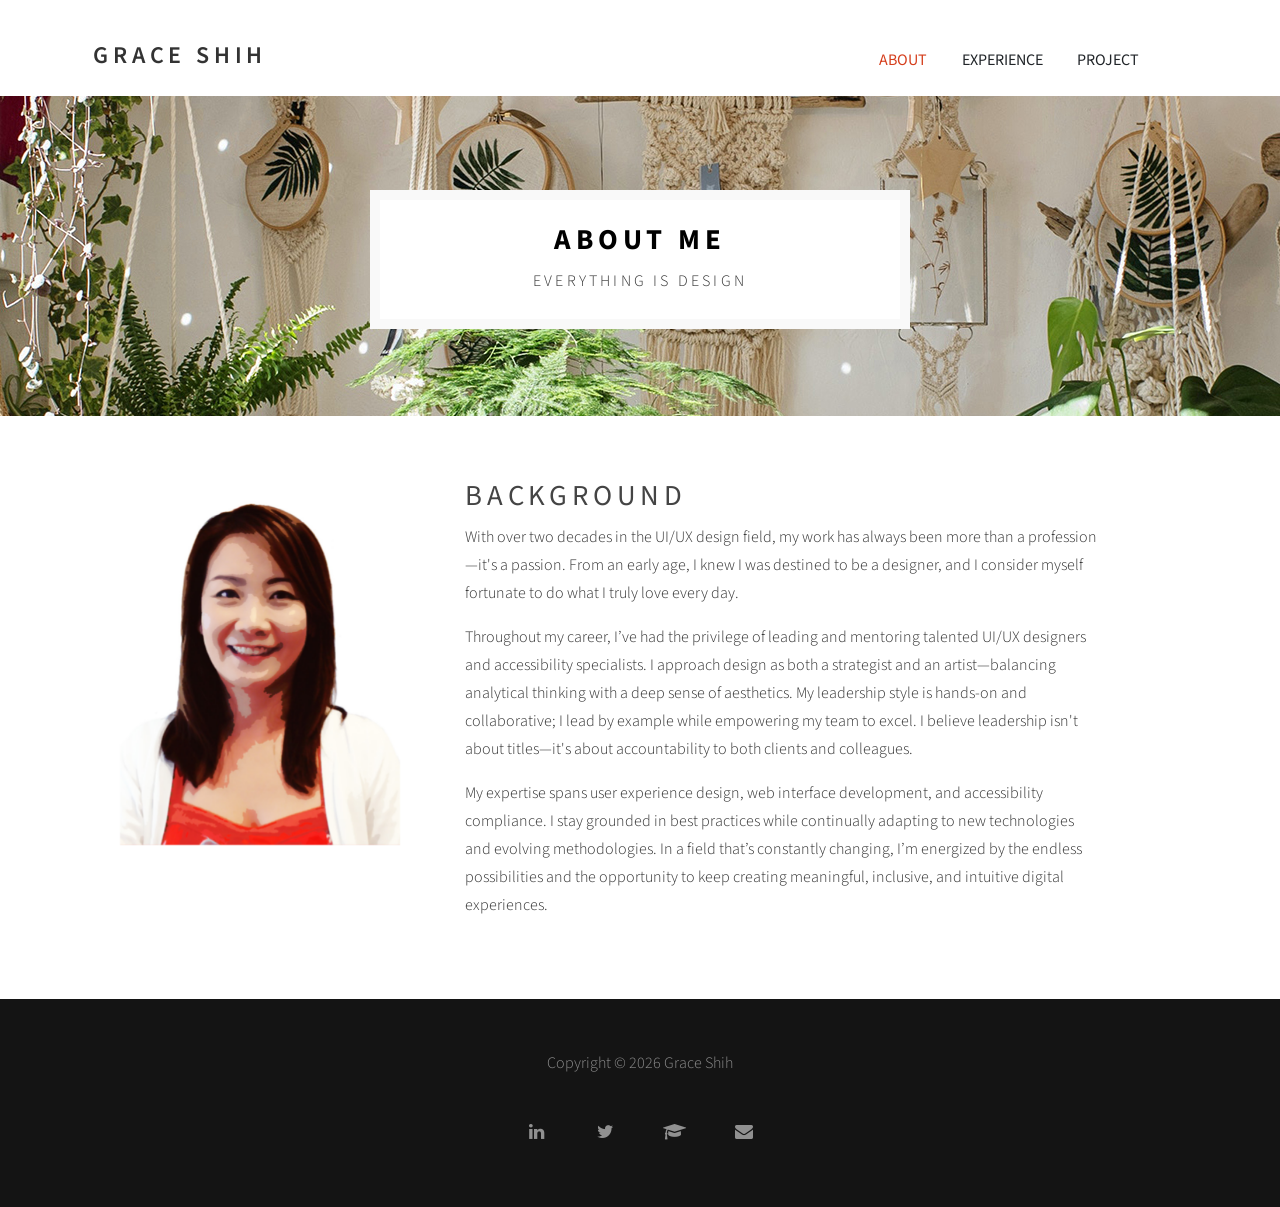
<file: index.html>
<!doctype html>
<html lang="en">
<head>
<meta charset="UTF-8">
<meta http-equiv="X-UA-Compatible" content="IE=Edge">
<meta name="viewport" content="width=device-width, initial-scale=1">
<meta name="keywords" content="Grace Shih">
<meta name="description" content="Grace Shih">
<link rel="icon" type="image/x-icon" href="images/favicon.ico">
<title>Grace Shih Portfolio - About Me</title>
<link rel="stylesheet" href="./css/normalize.css"/>
<link rel="stylesheet" href="https://cdn.jsdelivr.net/npm/bootstrap@4.4.1/dist/css/bootstrap.min.css" integrity="sha384-Vkoo8x4CGsO3+Hhxv8T/Q5PaXtkKtu6ug5TOeNV6gBiFeWPGFN9MuhOf23Q9Ifjh" crossorigin="anonymous">
<link rel="stylesheet" href="./css/animate.min.css">
<link rel="stylesheet" href="./css/font-awesome.min.css">
<link rel="preconnect" href="https://fonts.gstatic.com">
<link href="https://fonts.googleapis.com/css2?family=Source+Sans+Pro&display=swap" rel="stylesheet">
<link rel="stylesheet" href="./css/main.css"/>
</head>

<body>
	
<!-- Preloader section
================================================== -->
<div class="preloader">
	<div class="sk-spinner sk-spinner-pulse"></div>
</div>

	
<!-- Navigation section
================================================== -->
<div class="nav-container">
	<nav class="nav-inner">
		<div class="navbar">
			<div class="container">
				<div class="row">
					<div class="brand col-md-4">
						<a href="index.html">Grace Shih</a>
					</div>
					
					<div class="menu-container col-md-8">
						<ul>
							<li><a href="index.html" class="current">About</a></li>
							<li><a href="experience.html">Experience</a></li>
							<li><a href="project.html">Project</a></li>			
						</ul>
					</div>
					
				</div>
			</div>
		</div>
	</nav>
</div>


<!-- Header section
================================================== -->
<header class="header-about">
	<div class="container">
		<div class="row">
			<div class="col-md-offset-3 col-md-6 col-sm-offset-2 col-sm-8">
				<div class="header-thumb">
					<h1 class="wow fadeIn" data-wow-delay="0.2s">About Me</h1>
					<p class="wow fadeInUp" data-wow-delay="0.5s">Everything is design</p>
				</div>
			</div>
		</div>
	</div>		
</header>

	
<!-- Main section
================================================== -->
<main class="main-about">
	<div class="container">
		<div class="row">
			<div class="img-container wow fadeInUp col-md-4 col-sm-5" data-wow-delay="0.4s">
				<img src="./images/grace-shih.jpg" class="img-responsive" alt="Grace Shih's Picture">
			</div>

			<div class="wow fadeInUp col-md-7 col-sm-7" data-wow-delay="0.6s">
				<h2>Background</h2>
				<p>With over two decades in the UI/UX design field, my work has always been more than a profession—it's a passion. From an early age, I knew I was destined to be a designer, and I consider myself fortunate to do what I truly love every day.</p>

				<p>Throughout my career, I’ve had the privilege of leading and mentoring talented UI/UX designers and accessibility specialists. I approach design as both a strategist and an artist—balancing analytical thinking with a deep sense of aesthetics. My leadership style is hands-on and collaborative; I lead by example while empowering my team to excel. I believe leadership isn't about titles—it's about accountability to both clients and colleagues.</p>

				<p>My expertise spans user experience design, web interface development, and accessibility compliance. I stay grounded in best practices while continually adapting to new technologies and evolving methodologies. In a field that’s constantly changing, I’m energized by the endless possibilities and the opportunity to keep creating meaningful, inclusive, and intuitive digital experiences.</p>
			</div>
		</div>
	</div>
</main>

	
<!-- Back to top
================================================== -->
<a href="#0" class="cd-top js-cd-top"></a>


<!-- Footer section
================================================== -->
<footer>
	<div class="container">
		<div class="row">
			<div class="col-md-12 col-sm-12">
				<p class="wow fadeInUp"  data-wow-delay="0.2s">Copyright © 2026 Grace Shih</p>
				<ul class="social-icon wow fadeInUp"  data-wow-delay="0.3s">
					<li><a href="https://www.linkedin.com/in/graceshih9101/" target="_blank" class="fa fa-linkedin" title="Linkedin"></a></li>
					<li><a href="https://twitter.com/UiGShih" target="_blank" class="fa fa-twitter" title="Twitter"></a></li>
					<li><a href="./images/GS Resume.pdf" target="_blank" class="fa fa-graduation-cap" title="Resume"></a></li>
					<li><a href="mailto:ui.graceshih@gmail.com" class="fa fa-envelope" title="Email"></a></li>
				</ul>
			</div>
		</div>
	</div>
</footer>
	
	
<!-- Javascript 
================================================== -->
<script src="./js/jquery.js"></script>
<script src="./js/bootstrap.min.js"></script>
<script src="./js/wow.min.js"></script>
<script src="./js/custom.js"></script>
<script src="./js/backtotop.js"></script>
	
</body>
</html>
</file>
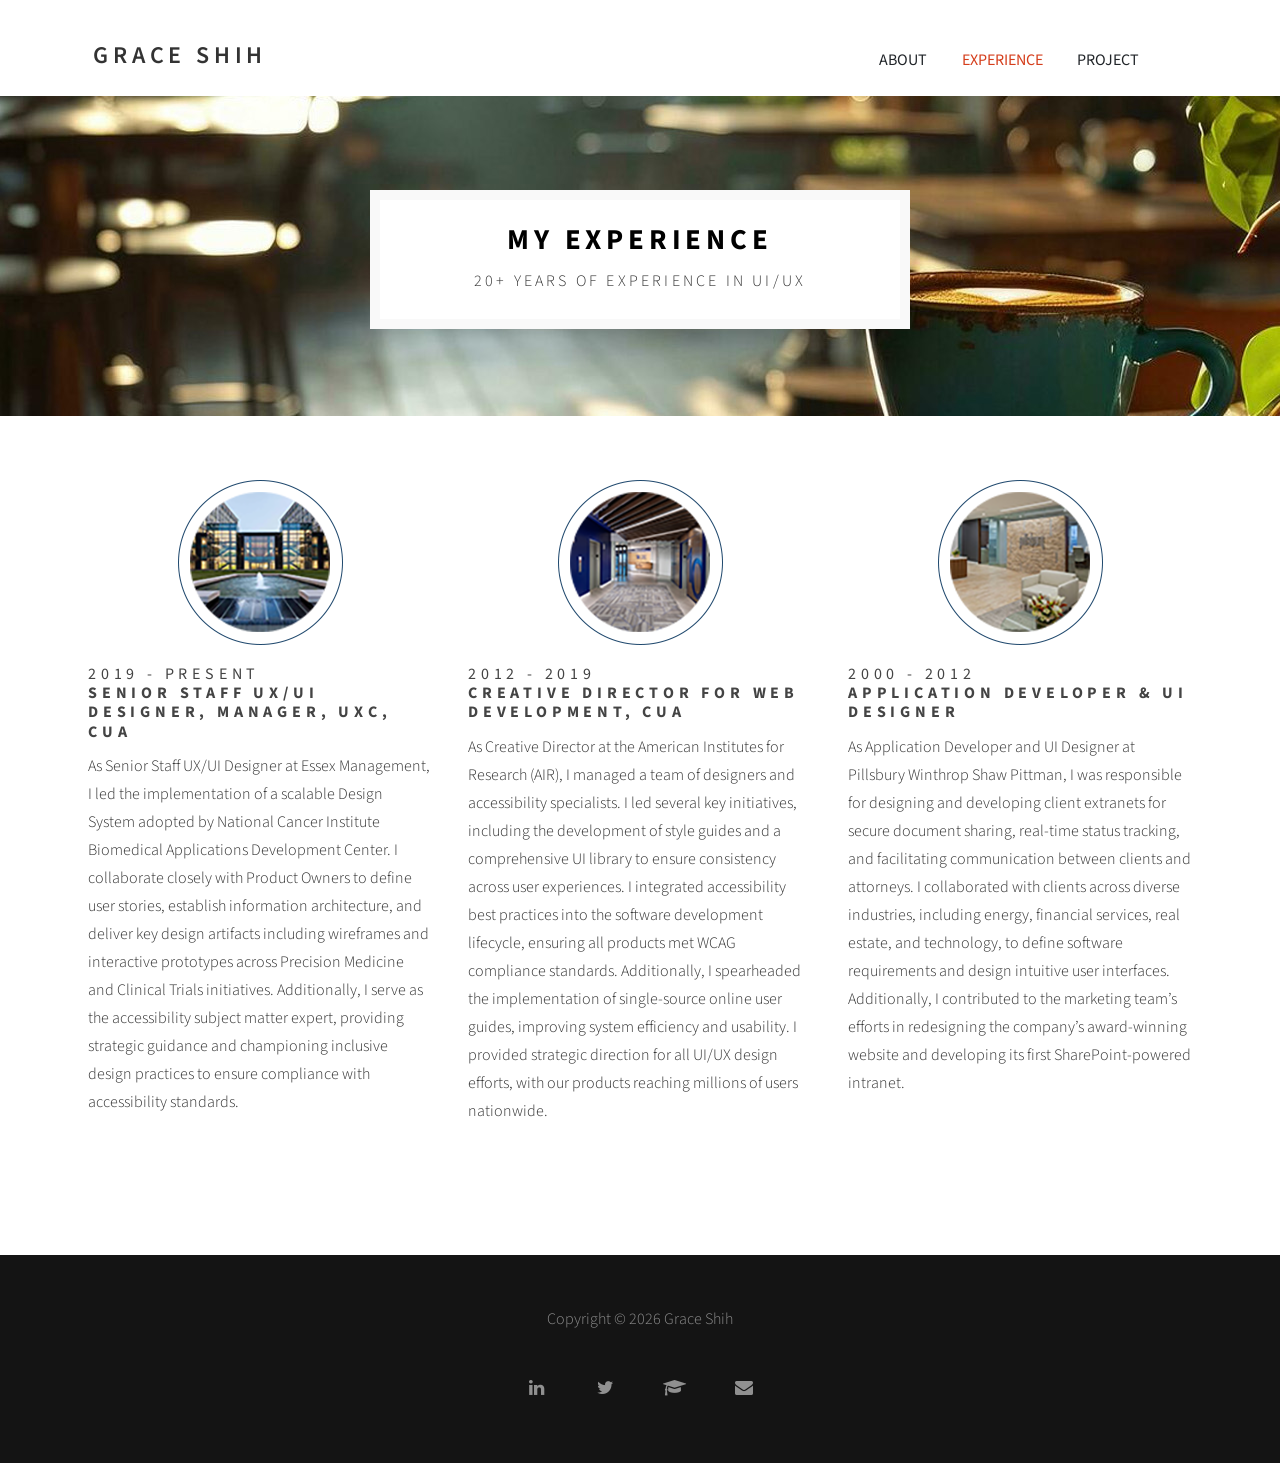
<file: experience.html>
<!doctype html>
<html lang="en">
<head>
<meta charset="UTF-8">
<meta http-equiv="X-UA-Compatible" content="IE=Edge">
<meta name="viewport" content="width=device-width, initial-scale=1">
<meta name="keywords" content="Grace Shih">
<meta name="description" content="Grace Shih">
<link rel="icon" type="image/x-icon" href="images/favicon.ico">
<title>Grace Shih Portfolio - About Me</title>
<link rel="stylesheet" href="./css/normalize.css"/>
<link rel="stylesheet" href="https://cdn.jsdelivr.net/npm/bootstrap@4.4.1/dist/css/bootstrap.min.css" integrity="sha384-Vkoo8x4CGsO3+Hhxv8T/Q5PaXtkKtu6ug5TOeNV6gBiFeWPGFN9MuhOf23Q9Ifjh" crossorigin="anonymous">
<link rel="stylesheet" href="./css/animate.min.css">
<link rel="stylesheet" href="./css/font-awesome.min.css">
<link rel="preconnect" href="https://fonts.gstatic.com">
<link href="https://fonts.googleapis.com/css2?family=Source+Sans+Pro&display=swap" rel="stylesheet">
<link rel="stylesheet" href="./css/main.css"/>
</head>

<body>
	
<!-- Preloader section
================================================== -->
<div class="preloader">
	<div class="sk-spinner sk-spinner-pulse"></div>
</div>

	
<!-- Navigation section
================================================== -->
<div class="nav-container">
	<nav class="nav-inner">
		<div class="navbar">
			<div class="container">
				<div class="row">
					<div class="brand col-md-4">
						<a href="index.html">Grace Shih</a>
					</div>
					
					<div class="menu-container col-md-8">
						<ul>
							<li><a href="index.html">About</a></li>
							<li><a href="experience.html" class="current">Experience</a></li>
							<li><a href="project.html">Project</a></li>			
						</ul>
					</div>
					
				</div>
			</div>
		</div>
	</nav>
</div>


<!-- Header section
================================================== -->
<header class="header-experience">
	<div class="container">
		<div class="row">
			<div class="col-md-offset-3 col-md-6 col-sm-offset-2 col-sm-8">
				<div class="header-thumb">
					<h1 class="wow fadeIn" data-wow-delay="0.2s">My Experience</h1>
					<p class="wow fadeInUp" data-wow-delay="0.5s">20+ years of experience in UI/UX</p>
				</div>
			</div>
		</div>
	</div>		
</header>

	
<!-- Main section
================================================== -->
<main class="main-experience">
	<div class="container">
		<div class="row">		

			<div class="wow fadeInUp col-md-4 col-sm-6 exp" data-wow-delay="0.4s">
				<div class="officecontainer"><img src="images/exp-nci.png" alt="NCI Building" class="office"></div>
				<h2>2019 - present<br><strong>Senior Staff UX/UI Designer, Manager, UXC, CUA</strong></h2>
				<p>As Senior Staff UX/UI Designer at Essex Management, I led the implementation of a scalable Design System adopted by National Cancer Institute Biomedical Applications Development Center. I collaborate closely with Product Owners to define user stories, establish information architecture, and deliver key design artifacts including wireframes and interactive prototypes across Precision Medicine and Clinical Trials initiatives. Additionally, I serve as the accessibility subject matter expert, providing strategic guidance and championing inclusive design practices to ensure compliance with accessibility standards.</p>
			</div>

			<div class="wow fadeInUp col-md-4 col-sm-6 exp" data-wow-delay="0.8s">
				<div class="officecontainer"><img src="images/exp-air.png" alt="NCI Building" class="office"></div>
				<h2>2012 - 2019<br><strong>CREATIVE DIRECTOR for web Development, CUA</strong></h2>
				<p>As Creative Director at the American Institutes for Research (AIR), I managed a team of designers and accessibility specialists. I led several key initiatives, including the development of style guides and a comprehensive UI library to ensure consistency across user experiences. I integrated accessibility best practices into the software development lifecycle, ensuring all products met WCAG compliance standards. Additionally, I spearheaded the implementation of single-source online user guides, improving system efficiency and usability. I provided strategic direction for all UI/UX design efforts, with our products reaching millions of users nationwide.</p>
			</div>

			<div class="wow fadeInUp col-md-4 col-sm-6 exp" data-wow-delay="1.2s">
				<div class="officecontainer"><img src="images/exp-pillsbury.png" alt="NCI Building" class="office"></div>
				<h2>2000 - 2012<br><strong>Application Developer & UI Designer</strong></h2>
				<p>As Application Developer and UI Designer at Pillsbury Winthrop Shaw Pittman, I was responsible for designing and developing client extranets for secure document sharing, real-time status tracking, and facilitating communication between clients and attorneys. I collaborated with clients across diverse industries, including energy, financial services, real estate, and technology, to define software requirements and design intuitive user interfaces. Additionally, I contributed to the marketing team’s efforts in redesigning the company’s award-winning website and developing its first SharePoint-powered intranet.</p>
			</div>

		</div>
	</div>
</main>

	
<!-- Back to top
================================================== -->
<a href="#0" class="cd-top js-cd-top"></a>


<!-- Footer section
================================================== -->
<footer>
	<div class="container">
		<div class="row">
			<div class="col-md-12 col-sm-12">
				<p class="wow fadeInUp"  data-wow-delay="0.2s">Copyright © 2026 Grace Shih</p>
				<ul class="social-icon wow fadeInUp"  data-wow-delay="0.3s">
					<li><a href="https://www.linkedin.com/in/graceshih9101/" target="_blank" class="fa fa-linkedin" title="Linkedin"></a></li>
					<li><a href="https://twitter.com/UiGShih" target="_blank" class="fa fa-twitter" title="Twitter"></a></li>
					<li><a href="./images/GS Resume.pdf" target="_blank" class="fa fa-graduation-cap" title="Resume"></a></li>
					<li><a href="mailto:ui.graceshih@gmail.com" class="fa fa-envelope" title="Email"></a></li>
				</ul>
			</div>
		</div>
	</div>
</footer>
	
	
<!-- Javascript 
================================================== -->
<script src="./js/jquery.js"></script>
<script src="./js/bootstrap.min.js"></script>
<script src="./js/wow.min.js"></script>
<script src="./js/custom.js"></script>
<script src="./js/backtotop.js"></script>
	
</body>
</html>
</file>
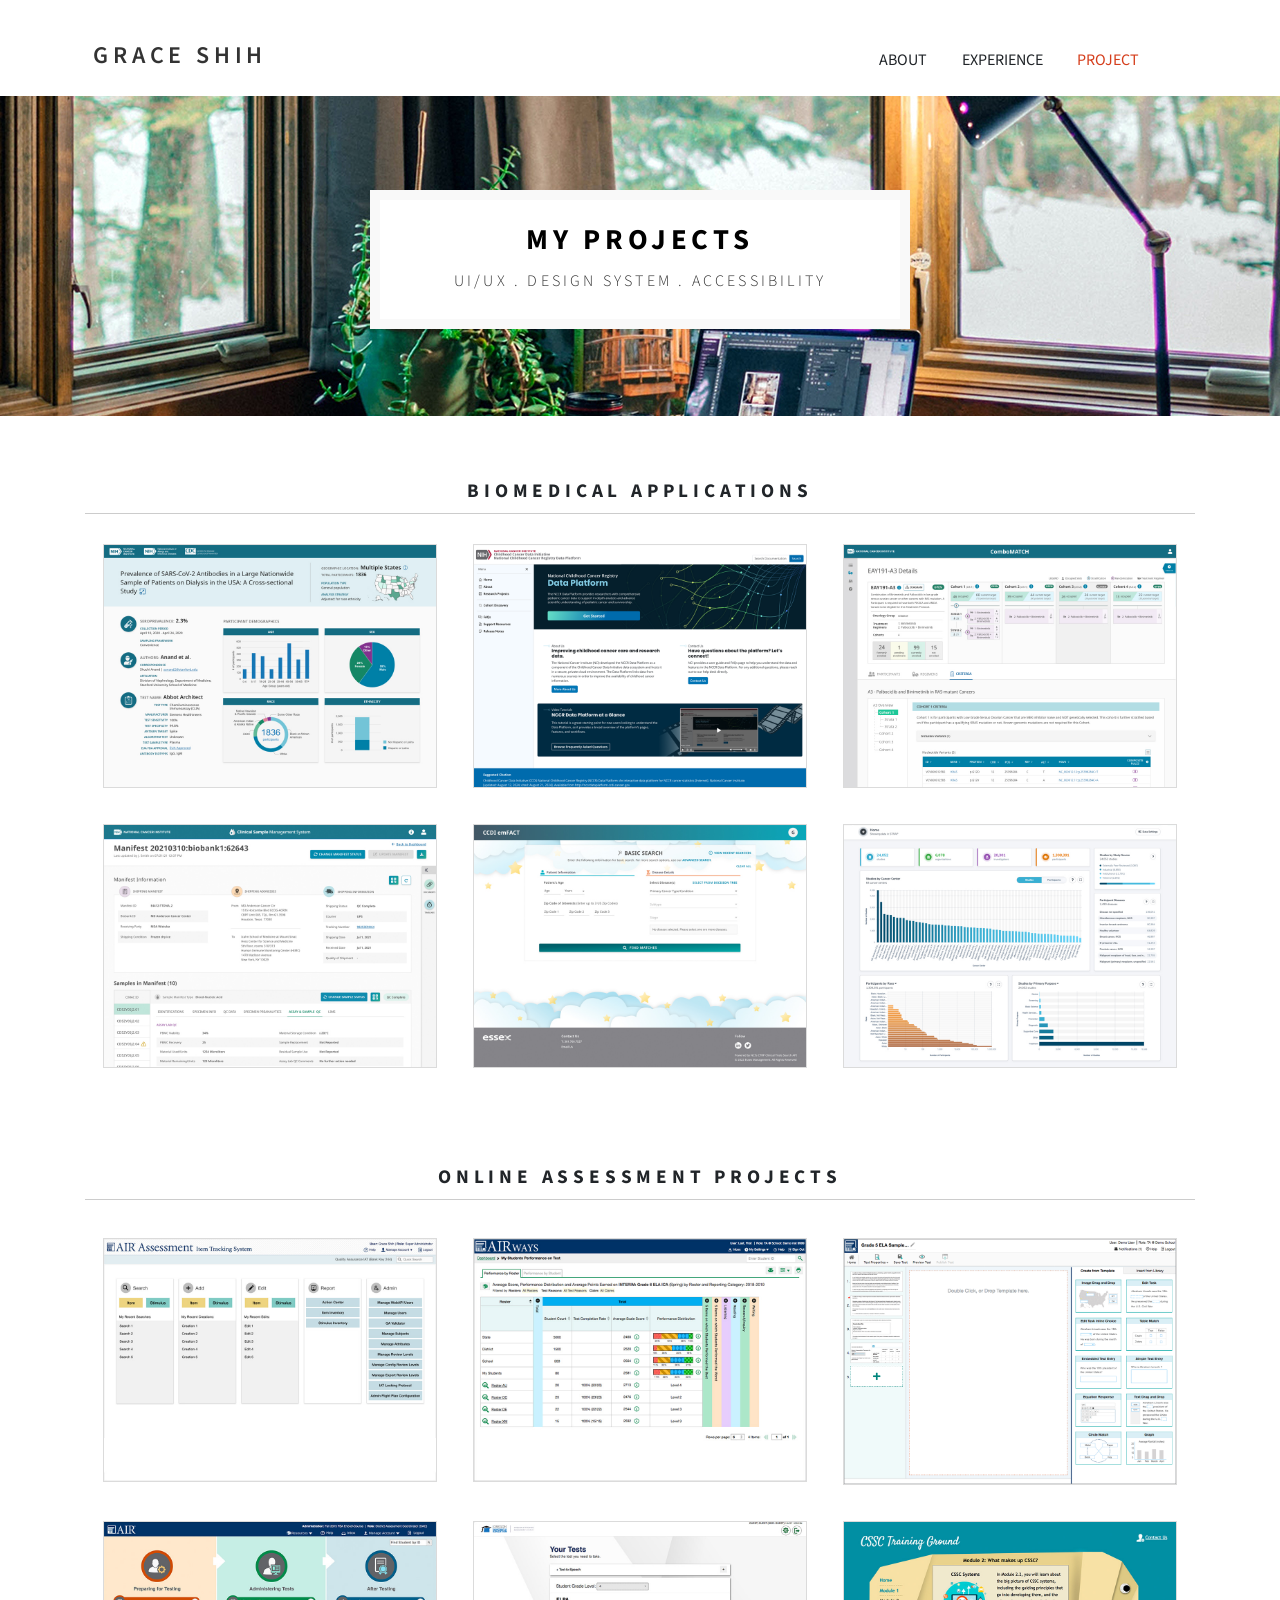
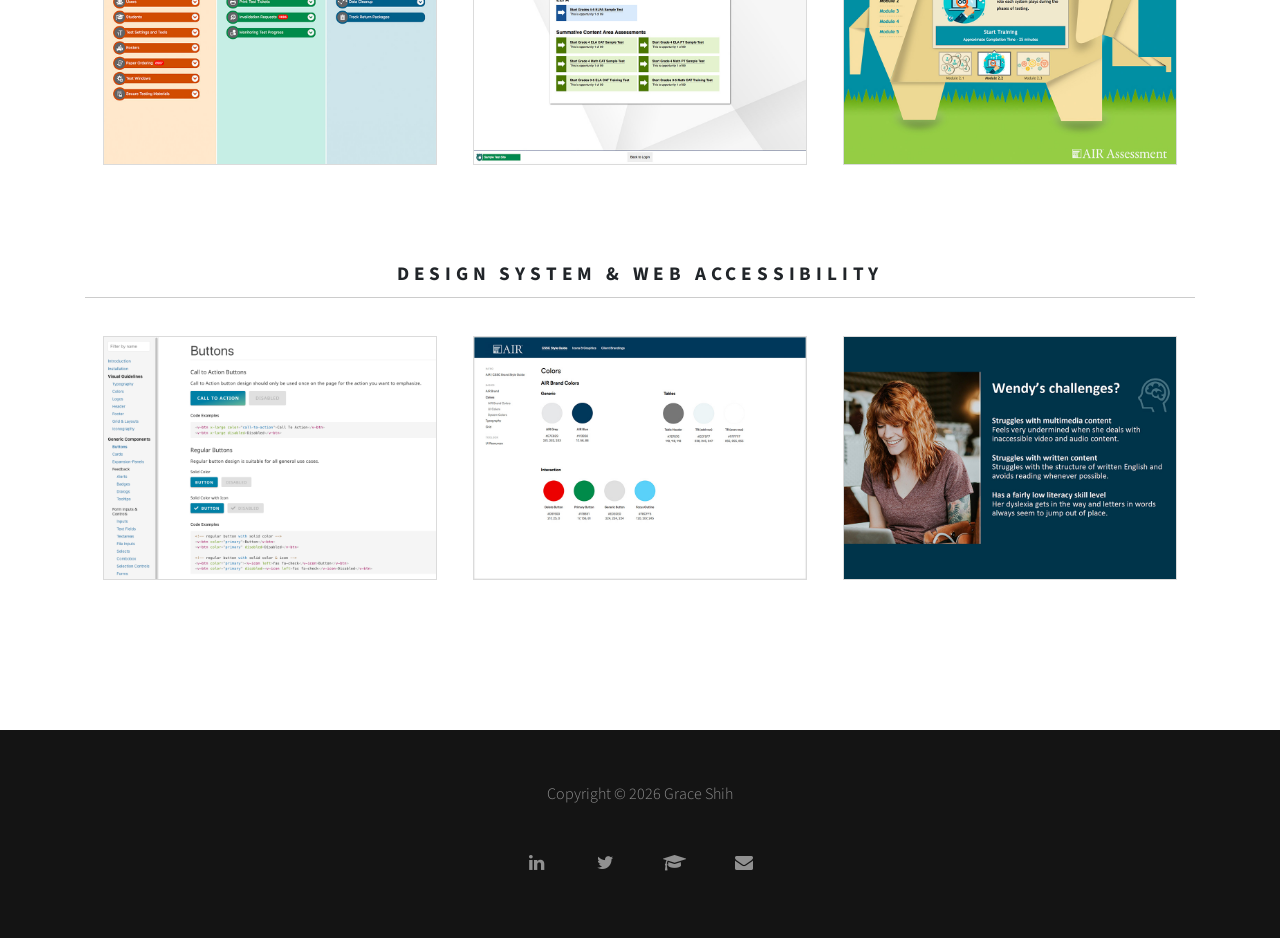
<file: project.html>
<!doctype html>
<html lang="en">
<head>
<meta charset="UTF-8">
<meta http-equiv="X-UA-Compatible" content="IE=Edge">
<meta name="viewport" content="width=device-width, initial-scale=1">
<meta name="keywords" content="Grace Shih">
<meta name="description" content="Grace Shih">
<link rel="icon" type="image/x-icon" href="images/favicon.ico">
<title>Grace Shih Portfolio - About Me</title>
<link rel="stylesheet" href="./css/normalize.css"/>
<link rel="stylesheet" href="https://cdn.jsdelivr.net/npm/bootstrap@4.4.1/dist/css/bootstrap.min.css" integrity="sha384-Vkoo8x4CGsO3+Hhxv8T/Q5PaXtkKtu6ug5TOeNV6gBiFeWPGFN9MuhOf23Q9Ifjh" crossorigin="anonymous">
<link rel="stylesheet" href="./css/animate.min.css">
<link rel="stylesheet" href="./css/font-awesome.min.css">
<link rel="preconnect" href="https://fonts.gstatic.com">
<link href="https://fonts.googleapis.com/css2?family=Source+Sans+Pro&display=swap" rel="stylesheet">
<link rel="stylesheet" href="./css/main.css"/>
</head>

<body>
	
<!-- Preloader section
================================================== -->
<div class="preloader">
	<div class="sk-spinner sk-spinner-pulse"></div>
</div>

	
<!-- Navigation section
================================================== -->
<div class="nav-container">
	<nav class="nav-inner">
		<div class="navbar">
			<div class="container">
				<div class="row">
					<div class="brand col-md-4">
						<a href="index.html">Grace Shih</a>
					</div>
					
					<div class="menu-container col-md-8">
						<ul>
							<li><a href="index.html">About</a></li>
							<li><a href="experience.html">Experience</a></li>
							<li><a href="project.html" class="current">Project</a></li>			
						</ul>
					</div>
					
				</div>
			</div>
		</div>
	</nav>
</div>


<!-- Header section
================================================== -->
<header class="header-project">
	<div class="container">
		<div class="row">
			<div class="col-md-offset-3 col-md-6 col-sm-offset-2 col-sm-8">
				<div class="header-thumb">
					<h1 class="wow fadeIn" data-wow-delay="0.2s">My Projects</h1>
					<p class="wow fadeInUp" data-wow-delay="0.5s">UI/UX . Design System . Accessibility</p>
				</div>
			</div>
		</div>
	</div>		
</header>

	
<!-- Main section
================================================== -->
<main class="main-project" id="portfolio">
	<div class="container">

		<!-- section 1 
		================================================== -->
		<div class="card">
			<div id="headingOne">
				<h4 class="mb-0">BIOMEDICAL APPLICATIONS</h4>
			</div>
			
			<div class="card-body">
				<div class="iso-box-section">

					<!-- thumb section -->
					<div class="iso-box col-md-4 col-sm-6">
						<div class="portfolio-thumb">
							<img src="images/port-Covid.jpg" class="img-responsive" alt="Portfolio - Covid 19 Seroprevalence Studies Hub">
							<div class="portfolio-overlay">
								<button class="portfolio-item" data-toggle="modal" data-target="#modalCovid">
									<i class="fa fa-link"></i><h4>COVID-19 Seroprevalence Studies Hub</h4>
								</button>
							</div>
						</div>
					</div>

					<!-- thumb section -->
					<div class="iso-box col-md-4 col-sm-6">
						<div class="portfolio-thumb">
							<img src="images/port-NCCR.png" class="img-responsive" alt="Portfolio - National Childhood Cancer Registry Data Platform">
							<div class="portfolio-overlay">
								<button class="portfolio-item" data-toggle="modal" data-target="#modalNCCR">
									<i class="fa fa-link"></i><h4>National Childhood Cancer Registry<br>Data Platform</h4>
								</button>
							</div>
						</div>
					</div>

					<!-- thumb section -->
					<div class="iso-box col-md-4 col-sm-6">
						<div class="portfolio-thumb">
							<img src="images/port-combo.jpg" class="img-responsive" alt="Portfolio - Combo Match">
							<div class="portfolio-overlay">
								<button class="portfolio-item" data-toggle="modal" data-target="#modalCombo">
									<i class="fa fa-link"></i><h4>NCI-MATCH: Combo MATCH</h4>
								</button>
							</div>
						</div>
					</div>

					<!-- thumb section -->
					<div class="iso-box col-md-4 col-sm-6 mb-5">
						<div class="portfolio-thumb">
							<img src="images/port-CSMS.jpg" class="img-responsive" alt="Portfolio - Clinical Sample Management System">
							<div class="portfolio-overlay">
								<button class="portfolio-item" data-toggle="modal" data-target="#modalCSMS">
									<i class="fa fa-link"></i><h4>Clinical Sample Management System</h4>
								</button>
							</div>
						</div>
					</div>

					<!-- thumb section -->
					<div class="iso-box col-md-4 col-sm-6 mb-5">
						<div class="portfolio-thumb">
							<img src="images/port-emfact.jpg" class="img-responsive" alt="Portfolio - emFACT">
							<div class="portfolio-overlay">
								<button class="portfolio-item" data-toggle="modal" data-target="#modalemFact">
									<i class="fa fa-link"></i><h4>Childhood Cancer Data Initiative (CCDI) emFACT</h4>
								</button>
							</div>
						</div>
					</div>

					<!-- thumb section -->
					<div class="iso-box col-md-4 col-sm-6 mb-5">
						<div class="portfolio-thumb">
							<img src="images/port-STRAP.jpg" class="img-responsive" alt="Portfolio - Scientific Trials Analytics Platform">
							<div class="portfolio-overlay">
								<button class="portfolio-item" data-toggle="modal" data-target="#modalSTRAP">
									<i class="fa fa-link"></i><h4>Scientific Trials<br>Analytics Platform</h4>
								</button>
							</div>
						</div>
					</div>
				</div>
			</div>		
		</div>
		
		<!-- section 2 
		================================================== -->
		<div class="card">
			<div id="headingTwo">
				<h4>ONLINE ASSESSMENT PROJECTS</h4>
			</div>
			<div class="card-body">
				<div class="iso-box-section">

					<!-- thumb section -->
					<div class="iso-box col-md-4 col-sm-6">
						<div class="portfolio-thumb">
							<img src="images/port-ITS.jpg" class="img-responsive" alt="Portfolio - Item Tracking System">
							<div class="portfolio-overlay">
								<button class="portfolio-item" data-toggle="modal" data-target="#modalITS">
									<i class="fa fa-link"></i><h4>Item Tracking System</h4>
								</button>
							</div>
						</div>
					</div>

					<!-- thumb section -->
					<div class="iso-box col-md-4 col-sm-6">
						<div class="portfolio-thumb">
							<img src="images/port-airwaysReports2.jpg" class="img-responsive" alt="Portfolio - Airways Reports">
							<div class="portfolio-overlay">
								<button class="portfolio-item" data-toggle="modal" data-target="#modalAirwaysReports">
									<i class="fa fa-link"></i><h4>AIRWays Reports</h4>
								</button>
							</div>
						</div>
					</div>

					<!-- thumb section -->
					<div class="iso-box col-md-4 col-sm-6">
						<div class="portfolio-thumb">
							<img src="images/port-airwaysAuthoring.jpg" class="img-responsive" alt="Portfolio - Airways Authoring">
							<div class="portfolio-overlay">
								<button class="portfolio-item" data-toggle="modal" data-target="#modalAuthoring">
									<i class="fa fa-link"></i><h4>AIRWays Authoring</h4>
								</button>
							</div>
						</div>
					</div>

					<!-- thumb section -->
					<div class="iso-box col-md-4 col-sm-6">
						<div class="portfolio-thumb">
							<img src="images/port-tideHome.jpg" class="img-responsive" alt="Portfolio - Test Information Distribution Engine">
							<div class="portfolio-overlay">
								<button class="portfolio-item" data-toggle="modal" data-target="#modalTIDE">
									<i class="fa fa-link"></i><h4>Test Information Distribution Engine</h4>
								</button>
							</div>
						</div>
					</div>

					<!-- thumb section -->
					<div class="iso-box col-md-4 col-sm-6">
						<div class="portfolio-thumb">
							<img src="images/port-tds.jpg" class="img-responsive" alt="Portfolio - Test Delivery System">
							<div class="portfolio-overlay">
								<button class="portfolio-item" data-toggle="modal" data-target="#modalTDS">
								<i class="fa fa-link"></i><h4>Test Delivery System</h4>
								</button>
							</div>
						</div>
					</div>

					<!-- thumb section -->
					<div class="iso-box col-md-4 col-sm-6 mb-5">
						<div class="portfolio-thumb">
							<img src="images/port-cssc101.jpg" class="img-responsive" alt="Portfolio - CSSC Training Ground">
							<div class="portfolio-overlay">
								<button class="portfolio-item" data-toggle="modal" data-target="#modalCSSC101">
									<i class="fa fa-link"></i><h4>CSSC Training Ground</h4>
								</button>
							</div>
						</div>
					</div>
				</div>
			</div>
		</div>
			
		<!-- section 3 
		================================================== -->
		<div class="card">
			<div id="headingThree">
				<h4>DESIGN SYSTEM &amp; WEB ACCESSIBILITY</h4>
			</div>
			<div class="card-body">
				<div class="iso-box-section">
					
					<!-- thumb section -->
					<div class="iso-box col-md-4 col-sm-6">
						<div class="portfolio-thumb">
							<img src="images/port-NCIguide.png" class="img-responsive" alt="Portfolio - Biomedical Application Development Center Design System">
							<div class="portfolio-overlay">
								<button class="portfolio-item" data-toggle="modal" data-target="#modalDesignSystem">
									<i class="fa fa-link"></i><h4>BADC Design System</h4>
								</button>
							</div>
						</div>
					</div>
					
					<!-- thumb section -->
					<div class="iso-box col-md-4 col-sm-6">
						<div class="portfolio-thumb">
							<img src="images/port-style.jpg" class="img-responsive" alt="Portfolio - AIR Design Style Guides">
							<div class="portfolio-overlay">
								<button class="portfolio-item" data-toggle="modal" data-target="#modalStyleGuide">
									<i class="fa fa-link"></i><h4>AIR Assessment<br>Style Guides</h4>
								</button>
							</div>
						</div>
					</div>

					<!-- thumb section -->
					<div class="iso-box graphic branding col-md-4 col-sm-6">
						<div class="portfolio-thumb">
							<img src="images/port-persona.jpg" class="img-responsive" alt="Portfolio - Accessibility Guidelines and Resources">
							<div class="portfolio-overlay">
								<button class="portfolio-item" data-toggle="modal" data-target="#modalWidget">
									<i class="fa fa-link"></i><h4>Accessibility<br>Guidelines &amp; Resources</h4>
								</button>
							</div>
						</div>
					</div>
				</div>
			</div>
		</div>	
	</div>
</main>

	
<!-- Back to top
================================================== -->
<a href="#0" class="cd-top js-cd-top"></a>

	
<!-- Single Project section - Covid
================================================== -->
<div class="modal fade" id="modalCovid" tabindex="-1" role="dialog" aria-labelledby="COVID-19 Seroprevalence Studies Hub Project Detail" aria-hidden="true">
	<div class="modal-dialog" role="document">
		<div class="modal-content">
			<div class="modal-header">
				<h1 class="modal-title">COVID-19 Seroprevalence Studies Hub</h1>
				<button type="button" class="close" data-dismiss="modal" aria-label="Close">
					<span aria-hidden="true">&times;</span>
				</button>
			</div>
			<div class="modal-body">	
				<section id="single-project">
					<div class="container">
						<div class="row">
							<div class="col-md-offset-1 col-md-3 col-sm-offset-1 col-sm-4" data-wow-delay="2.3s">
								<div class="project-info">
									<h2>Category</h2>
									<p>UI/UX<br>Information Architecture<br>Wireframe<br>Prototype<br>Accessibility<br>Requirements</p>
								</div>
								<div class="project-info">
									<h2>Tools</h2>
									<p>Figma<br>Illustrator<br>Photoshop<br>Vuetify<br>LucidChart<br>ECharts</p>
								</div>
							</div>
							<div class="col-md-9 col-sm-8" data-wow-delay="2.6s">
								<p>The COVID-19 Seroprevalence Studies Hub is a high-impact project funded by the National Cancer Institute (NCI), the National Institute of Allergy and Infectious Diseases (NIAID), and the Centers for Disease Control and Prevention (CDC). This online dashboard was developed to assist researchers and policymakers in tracking seroprevalence studies of SARS-CoV-2 across the United States—using antibody data to better understand population-level exposure to the virus.</p>
								<p>This initiative involved multiple stakeholders and complex data sets, requiring a highly collaborative and strategic design approach. I led the UX efforts from concept to launch, including stakeholder engagement to define requirements, development of information architecture, and creation of wireframes and interactive prototypes. I also partnered closely with UI engineers and QA teams to ensure the platform met full WCAG compliance and delivered a seamless, accessible user experience.</p>
								<p>One of the primary design challenges was synthesizing and standardizing non-uniform study data to present it in a clear, intuitive, and user-friendly interface. The final product was widely praised for its effectiveness, usability, and design clarity. It has been showcased by the World Health Organization (WHO) and other national health organizations.</p>
								<p>Notably, Dr. Mary G. George, Deputy Associate Director for Science at the CDC, commented: 
									<blockquote>Authors and developers are to be commended for producing a useful tool. The web interface is clean, uncluttered, fast to use, easy to use and understand, and provides easy access to featured studies.</blockquote></p>
								<div class="hline"></div>
								<figure class="projectImg"><figcaption>COVID-19 SeroHub Dashboard</figcaption><img src="images/ss-covid2.jpg" class="img-responsive" alt="COVID 19 SeroHub Dashboard"></figure>

								<figure class="projectImg"><figcaption>Individual Study Page</figcaption><img src="images/ss-covid1.jpg" class="img-responsive" alt="Covid 19 Sero Hub Individual Study Page"></figure>

								<figure class="projectImg"><figcaption>Data Entry Wireframe</figcaption><img src="images/ss-covid3.jpg" class="img-responsive" alt="Data Entry Wireframe"></figure>

								<figure class="projectImg"><figcaption>Data Entry Form Design</figcaption><img src="images/ss-covid4.jpg" class="img-responsive" alt="Data Entry Design"></figure>
							</div>
						</div>
					</div>
				</section>
			</div>
		</div>
	</div>
</div>

<!-- Single Project section - NCCR
================================================== -->
<div class="modal fade" id="modalNCCR" tabindex="-1" role="dialog" aria-labelledby="National Childhood Cancer Registry Data Platform" aria-hidden="true">
	<div class="modal-dialog" role="document">
		<div class="modal-content">
			<div class="modal-header">
				<h1 class="modal-title">National Childhood Cancer Registry (NCCR) Data Platform</h1>
				<button type="button" class="close" data-dismiss="modal" aria-label="Close">
					<span aria-hidden="true">&times;</span>
				</button>
			</div>
			<div class="modal-body">	
				<section id="single-project">
					<div class="container">
						<div class="row">
							<div class="col-md-offset-1 col-md-3 col-sm-offset-1 col-sm-4" data-wow-delay="2.3s">
								<div class="project-info">
									<h2>Category</h2>
									<p>UI/UX<br>Information Architecture<br>Wireframe<br>Prototype<br>Accessibility<br>Requirements</p>
								</div>
								<div class="project-info">
									<h2>Tools</h2>
									<p>Figma<br>Illustrator<br>Photoshop<br>Vuetify<br>LucidChart</p>
								</div>
							</div>
							<div class="col-md-9 col-sm-8" data-wow-delay="2.6s">
								<p>The National Childhood Cancer Registry (NCCR) Data Platform integrates cancer data for children, adolescents, and young adults (AYAs) from population-based cancer registries and other contributing sources. By matching and consolidating data for individuals across various systems, the platform offers a centralized resource. Researchers can securely search, request, visualize, and analyze de-identified information through a cloud-based interface.</p>
								<p>The primary goals of the NCCR Data Platform are to eliminate data silos and improve the use of public health surveillance data to better understand cancer causes, treatment effectiveness, recurrence, comorbidities, secondary malignancies, and long-term effects among children and AYAs in the U.S. Throughout the project, I developed a strong relationship with the clients, maintaining ongoing communication to deeply understand their needs and challenges. This ensured the final design effectively addressed their requirements. It was an incredibly rewarding experience, and the clients’ enthusiastic and positive feedback reinforced the value and impact of our work.</p>
								<div class="hline"></div>
								<figure class="projectImg"><figcaption>About NCCR</figcaption><img src="images/ss-nccr1.jpg" class="img-responsive" alt="About NCCR"></figure>

								<figure class="projectImg"><figcaption>Data Browser</figcaption><img src="images/ss-nccr2.jpg" class="img-responsive" alt="Data Browser"></figure>

								<figure class="projectImg"><figcaption>Cohort Discovery (content blurred intentionally)</figcaption><img src="images/ss-nccr3.jpg" class="img-responsive" alt="Cohort Discovery"></figure>

								<figure class="projectImg"><figcaption>Cohort Filters and Data Visualizations Helpful Tips</figcaption><img src="images/ss-nccr4.jpg" class="img-responsive" alt="Cohort Filters and Data Visualizations Helpful Tips"></figure>
							</div>
						</div>
					</div>
				</section>
			</div>
		</div>
	</div>
</div>

<!-- Single Project section - COMBO
================================================== -->
<div class="modal fade" id="modalCombo" tabindex="-1" role="dialog" aria-labelledby="Combo Match Detail" aria-hidden="true">
	<div class="modal-dialog" role="document">
		<div class="modal-content">
			<div class="modal-header">
				<h1 class="modal-title">NCI-MATCH: Combo MATCH</h1>
				<button type="button" class="close" data-dismiss="modal" aria-label="Close">
					<span aria-hidden="true">&times;</span>
				</button>
			</div>
			<div class="modal-body">	

				<section id="single-project">
					<div class="container">
						<div class="row">
							<div class="col-md-offset-1 col-md-3 col-sm-offset-1 col-sm-4" data-wow-delay="2.3s">
								<div class="project-info">
									<h2>Category</h2>
									<p>UI/UX<br>Information Architecture<br>Wireframe<br>Prototype<br>Accessibility<br>Requirements</p>
								</div>
								<div class="project-info">
									<h2>Tools</h2>
									<p>XD<br>InVision<br>Illustrator<br>Photoshop<br>Vuetify<br>LucidChart</p>
								</div>
							</div>
							<div class="col-md-9 col-sm-8" data-wow-delay="2.6s">
								<p>NCI-MATCH is a flagship initiative supporting the National Cancer Institute’s precision medicine clinical trial, which matches cancer patients to targeted treatments based on the genetic mutations identified in their tumors—regardless of cancer type. This groundbreaking trial explores the effectiveness of genomics-guided therapy in improving treatment outcomes.</p>
								<p>Our suite of MATCH applications supports a wide range of stakeholders—including patients, oncology groups, laboratories, and researchers—by facilitating end-to-end tracking of patient enrollment, treatment assignment, and clinical documentation. A key design challenge was accommodating the extensive variability across treatment protocols and eligibility requirements, while ensuring the interface remained clear and intuitive for all user types.</p>
								<p>This project offered an invaluable opportunity to dive deeply into the complexities of precision medicine and clinical research. It broadened my understanding of the nuanced workflows, roles, and needs of diverse user groups within the clinical trial ecosystem.</p>
								<div class="hline"></div>
								<figure class="projectImg"><figcaption>Combo MATCH Landing Page</figcaption><img src="images/ss-combo1.jpg" class="img-responsive" alt="Combo MATCH Landing Page"></figure>

								<figure class="projectImg"><figcaption>Treatment Protocol Details Page</figcaption><img src="images/ss-combo2.jpg" class="img-responsive" alt="Treatment Protocol Details Page"></figure>

								<figure class="projectImg"><figcaption>Treatment Protocol Diagram</figcaption><img src="images/ss-combo3.jpg" class="img-responsive" alt="Treatment Protocol Diagram"></figure>

								<figure class="projectImg"><figcaption>Participant Details Page</figcaption><img src="images/ss-combo4.jpg" class="img-responsive" alt="Participant Details Page"></figure>

								<figure class="projectImg"><figcaption>Participant Timeline Before and After Comparison</figcaption><img src="images/ss-combo5.jpg" class="img-responsive" alt="Participant Timeline Before and After Comparison"></figure>

								<figure class="projectImg"><figcaption>Combo MATCH Site Map</figcaption><img src="images/ss-combo6.jpg" class="img-responsive" alt="Combo MATCH Site map"></figure>

								<figure class="projectImg"><figcaption>User Stories Map</figcaption><img src="images/ss-combo8.jpg" class="img-responsive" alt="User Stories Map"></figure>

								<figure class="projectImg"><figcaption>User Stories mapping to Site Map</figcaption><img src="images/ss-combo7.jpg" class="img-responsive" alt="Data Entry Wireframe"></figure>
							</div>
						</div>
					</div>
				</section>
			</div>
		</div>
	</div>
</div>
	
<!-- Single Project section - CSMS
================================================== -->
<div class="modal fade" id="modalCSMS" tabindex="-1" role="dialog" aria-labelledby="Clinical Sample Management System Detail" aria-hidden="true">
	<div class="modal-dialog" role="document">
		<div class="modal-content">
			<div class="modal-header">
				<h1 class="modal-title">Clinical Sample Management System</h1>
				<button type="button" class="close" data-dismiss="modal" aria-label="Close">
					<span aria-hidden="true">&times;</span>
				</button>
			</div>
			<div class="modal-body">	
				<section id="single-project">
					<div class="container">
						<div class="row">
							<div class="col-md-offset-1 col-md-3 col-sm-offset-1 col-sm-4" data-wow-delay="2.3s">
								<div class="project-info">
									<h2>Category</h2>
									<p>UI/UX<br>Information Architecture<br>Wireframe<br>Prototype<br>Accessibility<br>Requirements</p>
								</div>
								<div class="project-info">
									<h2>Tools</h2>
									<p>XD<br>InVision<br>Illustrator<br>Photoshop<br>Vuetify<br>LucidChart</p>
								</div>
							</div>
							<div class="col-md-9 col-sm-8" data-wow-delay="2.6s">
								<p>The Clinical Sample Management System (CSMS) is a centralized application designed to support clinical research by tracking biospecimens across distributed collection, processing, storage, and analysis workflows.</p>
								<p>Primarily used by biorepository teams and laboratory staff, CSMS presented both technical and design challenges—particularly in understanding the intricacies of specimen tracking and quality control processes. A critical requirement was to ensure that CSMS forms could be seamlessly integrated into other MATCH applications as “common UI” components, maintaining a cohesive user experience across systems.</p>
								<p>This required close collaboration between designers and UI engineers across multiple projects to align on design standards, interaction patterns, and technical implementation—ensuring a unified and intuitive interface for users navigating between CSMS and the broader MATCH ecosystem.</p>
								<div class="hline"></div>
								<figure class="projectImg"><figcaption>CSMS Landing Page</figcaption><img src="images/ss-csms1.jpg" class="img-responsive" alt="CSMS Landing Page"></figure>

								<figure class="projectImg"><figcaption>Manifest Details Page</figcaption><img src="images/ss-csms2.jpg" class="img-responsive" alt="Manifest Details Page"></figure>

								<figure class="projectImg"><figcaption>Manifest Timeline Panel</figcaption><img src="images/ss-csms3.jpg" class="img-responsive" alt="Manifest Timeline Panel"></figure>

								<figure class="projectImg"><figcaption>Add Comments to a Manifest</figcaption><img src="images/ss-csms4.jpg" class="img-responsive" alt="Add Comments to a Manifest"></figure>

								<figure class="projectImg"><figcaption>Site Map and User Role Assignment</figcaption><img src="images/ss-csms5.jpg" class="img-responsive" alt="Site Map and User Role Assignment"></figure>			
							</div>
						</div>
					</div>
				</section>
			</div>
		</div>
	</div>
</div>

<!-- Single Project section - emFACT
================================================== -->
<div class="modal fade" id="modalemFact" tabindex="-1" role="dialog" aria-labelledby="Childhood Cancer Data Initiative (CCDI) emFACT" aria-hidden="true">
	<div class="modal-dialog" role="document">
		<div class="modal-content">
			<div class="modal-header">
				<h1 class="modal-title">Childhood Cancer Data Initiative emFACT</h1>
				<button type="button" class="close" data-dismiss="modal" aria-label="Close">
					<span aria-hidden="true">&times;</span>
				</button>
			</div>
			<div class="modal-body">	
				<section id="single-project">
					<div class="container">
						<div class="row">
							<div class="col-md-offset-1 col-md-3 col-sm-offset-1 col-sm-4" data-wow-delay="2.3s">
								<div class="project-info">
									<h2>Category</h2>
									<p>UI/UX<br>Information Architecture<br>Wireframe<br>Prototype<br>Accessibility<br>Requirements</p>
								</div>
								<div class="project-info">
									<h2>Tools</h2>
									<p>Figma<br>InVision<br>Illustrator<br>Photoshop<br>Vuetify<br>LucidChart</p>
								</div>
							</div>
							<div class="col-md-9 col-sm-8" data-wow-delay="2.6s">
								<p>The Childhood Cancer Data Initiative (CCDI) emFACT application is designed to empower families of pediatric cancer patients by helping them identify clinical trials tailored specifically to childhood cancers. Simultaneously, it serves as a critical data collection tool for researchers studying pediatric cancer, including rare and understudied conditions such as childhood brain tumors.</p>
								<p>While pediatric cancer is a deeply emotional and challenging subject, working on this project has been profoundly meaningful. The reality that many families struggle to find treatment options for their children highlights the importance of accessible, well-designed tools. Knowing that my contributions can play a role in connecting families with potentially life-saving clinical trials makes this work incredibly rewarding.</p>
								<div class="hline"></div>
								<figure class="projectImg"><figcaption>CCDI emFACT Login Screen</figcaption><img src="images/ss-emfact1.jpg" class="img-responsive" alt="CCDI emFACT Login Screen"></figure>

								<figure class="projectImg"><figcaption>CCDI emFACT Home Page</figcaption><img src="images/ss-emfact2.jpg" class="img-responsive" alt="CCDI emFACT Home Page"></figure>

								<figure class="projectImg"><figcaption>Mobile Design: CCDI emFACT Home Page</figcaption><img src="images/ss-emfact6.jpg" class="img-responsive mobilescreen" alt="Mobile Design: CCDI emFACT Home Page"></figure>

								<figure class="projectImg"><figcaption>Basic Search Screen</figcaption><img src="images/ss-emfact3.jpg" class="img-responsive" alt="Basic Search Screen"></figure>

								<figure class="projectImg"><figcaption>Mobile Design: Basic Search Screen</figcaption><img src="images/ss-emfact7.jpg" class="img-responsive mobilescreen" alt="Mobile Design: Basic Search Screen"></figure>

								<figure class="projectImg"><figcaption>Recent Searches View</figcaption><img src="images/ss-emfact4.jpg" class="img-responsive" alt="Recent Searches View"></figure>

								<figure class="projectImg"><figcaption>Mobile Design: Recent Searches View</figcaption><img src="images/ss-emfact8.jpg" class="img-responsive mobilescreen" alt="Mobile Design: Recent Searches View"></figure>

								<figure class="projectImg"><figcaption>Search Results View</figcaption><img src="images/ss-emfact5.jpg" class="img-responsive" alt="Data Entry Design"></figure>

								<figure class="projectImg"><figcaption>Mobile Design: Search Results View</figcaption><img src="images/ss-emfact9.jpg" class="img-responsive mobilescreen" alt="Mobile Design: Search Results View"></figure>
							</div>
						</div>
					</div>
				</section>
			</div>
		</div>
	</div>
</div>

<!-- Single Project section - STRAP
================================================== -->
<div class="modal fade" id="modalSTRAP" tabindex="-1" role="dialog" aria-labelledby="Scientific Trials Analytics Platform Details" aria-hidden="true">
	<div class="modal-dialog" role="document">
		<div class="modal-content">
			<div class="modal-header">
				<h1 class="modal-title">Scientific Trials Analytics Platform</h1>
				<button type="button" class="close" data-dismiss="modal" aria-label="Close">
					<span aria-hidden="true">&times;</span>
				</button>
			</div>
			<div class="modal-body">	
				<section id="single-project">
					<div class="container">
						<div class="row">
							<div class="col-md-offset-1 col-md-3 col-sm-offset-1 col-sm-4" data-wow-delay="2.3s">
								<div class="project-info">
									<h2>Category</h2>
									<p>UI/UX<br>Information Architecture<br>Wireframe<br>Prototype<br>Accessibility<br>Requirements</p>
								</div>
								<div class="project-info">
									<h2>Tools</h2>
									<p>XD<br>InVision<br>Illustrator<br>Photoshop<br>Vuetify<br>LucidChart</p>
								</div>
							</div>
							<div class="col-md-9 col-sm-8" data-wow-delay="2.6s">
								<p>The Scientific Trials Analytics Platform (STRAP) is a comprehensive reporting system that aggregates data from multiple precision medicine clinical trial applications. It enables users to generate both high-level and domain-specific reports through interactive dashboards or downloadable files, supporting data-driven decision-making in clinical research.</p>
								<p>Two key design challenges were developing data visualizations that are both meaningful and easy to interpret, and creating a sophisticated, yet user-friendly filtering interface to accommodate complex data sets. Close collaboration with end users was essential to understand which metrics, charts, and visual representations would deliver the most value.</p>
								<p>The insights produced by STRAP have directly supported critical decisions, including the evaluation and approval of cancer clinical trial treatments.</p>
								<div class="hline"></div>
								<figure class="projectImg"><figcaption>STRAP Home Page</figcaption><img src="images/ss-strap3.jpg" class="img-responsive" alt="STRAP Home Page"></figure>

								<figure class="projectImg"><figcaption>Studies Landing Page</figcaption><img src="images/ss-strap1.jpg" class="img-responsive" alt="Studies Landing Page"></figure>

								<figure class="projectImg"><figcaption>Participants Landing Page</figcaption><img src="images/ss-strap2.jpg" class="img-responsive" alt="Participants Landing Page"></figure>

								<figure class="projectImg"><figcaption>Advanced Filter Window</figcaption><img src="images/ss-strap5.jpg" class="img-responsive" alt="Advanced Filter Window"></figure>
							</div>
						</div>
					</div>
				</section>
			</div>
		</div>
	</div>
</div>
	
<!-- Single Project section - ITS
================================================== -->
<div class="modal fade" id="modalITS" tabindex="-1" role="dialog" aria-labelledby="ITS Project Detail" aria-hidden="true">
	<div class="modal-dialog" role="document">
		<div class="modal-content">
			<div class="modal-header">
				<h1 class="modal-title">ITEM TRACKING SYSTEM (ITS)</h1>
				<button type="button" class="close" data-dismiss="modal" aria-label="Close">
					<span aria-hidden="true">&times;</span>
				</button>
			</div>
		<div class="modal-body">	
			<section id="single-project">
				<div class="container">
					<div class="row">
						<div class="col-md-offset-1 col-md-3 col-sm-offset-1 col-sm-4">
							<div class="project-info">
								<h2>Category</h2>
								<p>UI/UX<br>Empthy Map<br>Jurney Map<br>Redesign<br>Wireframe<br>Information Architecture</p>
							</div>
							<div class="project-info">
								<h2>Tools</h2>
								<p>Photoshop<br>XD</p>
							</div>
						</div>
						<div class="col-md-9 col-sm-8">
							<p>AIR’s Item Tracking System (ITS) is a sophisticated tool designed to support test writers in the development and validation of assessment items. A core design challenge was managing the extensive metadata—often hundreds of attributes—associated with each test item, while ensuring the interface remained intuitive and efficient.</p>
							<p>From a user experience perspective, I conducted user interviews to develop empathy maps and identify key pain points. These insights informed detailed journey maps, helping visualize the user experience and guide improvements. On the technical side, I collaborated closely with the development team to understand system logic, categorize complex information effectively, and streamline workflows for clarity and ease of use.</p>
							<p>As part of the redesign, I also introduced a standardized AIR visual design system, promoting consistency across AIR’s suite of products.
								<i>The screen recording below showcases a high-fidelity interactive prototype created in Adobe XD.</i></p>
							<div class="hline"></div>
							<figure class="projectImg"><figcaption>Interactive Prototype Recording (opens in a new window)</figcaption><a href="images/ITS2018.mp4" target="_blank"><img src="images/thumb-ITS.jpg" class="img-responsive" alt="Interactive Prototype Recording (opens in a new window)"></a></figure>

							<figure class="projectImg"><figcaption>Empathy Map Example</figcaption><img src="images/ss-its1.jpg" class="img-responsive" alt="ITS Empathy Map Example"></figure>

							<figure class="projectImg"><figcaption>Journey Map Example</figcaption><img src="images/ss-its2.jpg" class="img-responsive" alt="Journey Map Example"></figure>
						</div>
					</div>
				</div>
			</section>	
		</div>
		</div>
	</div>
</div>
	
<!-- Single Project section - Airways Reports
================================================== -->
<div class="modal fade" id="modalAirwaysReports" tabindex="-1" role="dialog" aria-labelledby="AIRWays Reports Project Detail" aria-hidden="true">
	<div class="modal-dialog" role="document">
		<div class="modal-content">
			<div class="modal-header">
				<h1 class="modal-title">AIRWays Reports</h1>
				<button type="button" class="close" data-dismiss="modal" aria-label="Close">
					<span aria-hidden="true">&times;</span>
				</button>
			</div>
			<div class="modal-body">	
			<section id="single-project">
				<div class="container">
					<div class="row">
						<div class="col-md-offset-1 col-md-3 col-sm-offset-1 col-sm-4" data-wow-delay="2.3s">
							<div class="project-info">
								<h2>Category</h2>
								<p>UI/UX<br>HTML/CSS<br>jQuery<br>Usability Study<br>Accessibility<br>Information Architecture<br>Requirements</p>
							</div>
							<div class="project-info">
								<h2>Tools</h2>
								<p>Photoshop<br>Dreamweaver<br>XD</p>
							</div>
						</div>
						<div class="col-md-9 col-sm-8" data-wow-delay="2.6s">
							<p>AIRWay’s Reports System enables users to generate highly customizable student performance reports for state departments of education, districts, and schools. The system provides flexible navigation, allowing users to drill down from a high-level view at the state level to detailed insights on individual student responses.</p>
							<p>The primary design challenge was presenting large volumes of data in a clear and user-friendly format. To address this, I designed vertical accordions within tables, which were highly effective and well-received by users. Additionally, the system is fully accessible, meeting WCAG 2.0 AA standards for accessibility.</p>
							<div class="hline"></div>
							<figure class="projectImg"><figcaption>AIRWays Reports Dashboard</figcaption><img src="images/ss-reports1.jpg" class="img-responsive" alt="Reports Dashboard Screenshot"></figure>

							<figure class="projectImg"><figcaption>Tooltip for Performance Levels</figcaption><img src="images/ss-reports4.jpg" class="img-responsive" alt="Reports Tooltip for Performance Level"></figure>

							<figure class="projectImg"><figcaption>Performance by Roster View</figcaption><img src="images/ss-reports2.jpg" class="img-responsive" alt="Reports Performance by Roster View"></figure>

							<figure class="projectImg"><figcaption>Performance by Roster View 2</figcaption> <img src="images/ss-reports3.jpg" class="img-responsive" alt="Performance by Roster View 2"></figure>

							<figure class="projectImg"><figcaption>Sample Requirements</figcaption><img src="images/ss-reports5.jpg" class="img-responsive" alt="Sample Requirements"></figure>

							<figure class="projectImg"><figcaption>Navigation Diagram</figcaption><img src="images/ss-reports6.jpg" class="img-responsive" alt="Navigation Diagram"></figure>
						</div>
					</div>
				</div>
			</section>	
		</div>
		</div>	
	</div>
</div>
	
<!-- Single Project section - Authoring
================================================== -->
<div class="modal fade" id="modalAuthoring" tabindex="-1" role="dialog" aria-labelledby="AIRWays Authoring Project Detail" aria-hidden="true">
	<div class="modal-dialog" role="document">
		<div class="modal-content">
			<div class="modal-header">
				<h1 class="modal-title">AIRWays Authoring</h1>
				<button type="button" class="close" data-dismiss="modal" aria-label="Close">
					<span aria-hidden="true">&times;</span>
				</button>
			</div>
			<div class="modal-body">	
				<section id="single-project">
					<div class="container">
						<div class="row">
							<div class="col-md-offset-1 col-md-3 col-sm-offset-1 col-sm-4" data-wow-delay="2.3s">
								<div class="project-info">
									<h2>Category</h2>
									<p>UI/UX<br>HTML/CSS<br>Usability Study<br>jQuery<br>Accessibility<br>Information Architecture<br>Requirements</p>
								</div>
								<div class="project-info">
									<h2>Tools</h2>
									<p>Photoshop<br>Dreamweaver<br>XD</p>
								</div>
							</div>
							<div class="col-md-9 col-sm-8" data-wow-delay="2.6s">
								<p>AIRWay’s Authoring is a user-friendly platform that enables educators to create tests and lesson plans for students. Users can start a new project from pre-built templates, duplicate existing ones from the library, and collaborate by sharing ownership with peers.</p>
								<p>One of the key design challenges was simplifying a complex test authoring process and implementing intuitive sharing functionality. I partnered with the product manager to define user requirements, developed wireframes, and conducted iterative usability studies throughout the design phase. To ease the learning curve, we adopted a familiar PowerPoint-style layout, which proved effective in user testing—participants found the system approachable and easy to navigate.</p>
								<p>The application is also optimized for use across desktops, tablets, and touchscreen devices, ensuring accessibility and flexibility for educators in various environments.</p>
								<div class="hline"></div>
								<figure class="projectImg"><figcaption>AIRWays Authoring Dashboard</figcaption><img src="images/ss-authoring1.jpg" class="img-responsive" alt="AIRWays Authoring Dashboard"></figure>

								<figure class="projectImg"><figcaption>Test Item Creation Screen</figcaption><img src="images/ss-authoring2.jpg" class="img-responsive" alt="Test Item Creation"></figure>

								<figure class="projectImg"><figcaption>Test Item Creation Screen 2</figcaption><img src="images/ss-authoring3.jpg" class="img-responsive" alt="Test Item Creation 2"></figure>

								<figure class="projectImg"><figcaption>Test Sharing with Districts, Schools, or Individuals</figcaption><img src="images/ss-authoring4.jpg" class="img-responsive" alt="Test Sharing with Districts, Schools, or Individuals"></figure>

								<figure class="projectImg"><figcaption>Sample Workflow Requirements</figcaption><img src="images/ss-authoring5.jpg" class="img-responsive" alt="Sample Workflow Requirements"></figure>
							</div>
						</div>
					</div>
				</section>
			</div>
		</div>
	</div>
</div>

<!-- Single Project section - TIDE
================================================== -->
<div class="modal fade" id="modalTIDE" tabindex="-1" role="dialog" aria-labelledby="TIDE Project Detail" aria-hidden="true">
	<div class="modal-dialog" role="document">
		<div class="modal-content">
			<div class="modal-header">
				<h1 class="modal-title">Test Information Distribution Engine (TIDE)</h1>
				<button type="button" class="close" data-dismiss="modal" aria-label="Close">
					<span aria-hidden="true">&times;</span>
				</button>
			</div>
			<div class="modal-body">	
				<section id="single-project">
					<div class="container">
						<div class="row">
							<div class="col-md-offset-1 col-md-3 col-sm-offset-1 col-sm-4" data-wow-delay="2.3s">
								<div class="project-info">
									<h2>Category</h2>
									<p>UI/UX<br>Information Architecture<br>HTML/CSS<br>jQuery<br>Wireframe<br>Usability Study<br>Accessibility</p>
								</div>
								<div class="project-info">
									<h2>Tools</h2>
									<p>Photoshop<br>Dreamweaver<br>Balsamiq</p>
								</div>
							</div>
							<div class="col-md-9 col-sm-8" data-wow-delay="2.6s">
								<p>The Test Information Distribution Engine (TIDE) is a critical component of AIR’s assessment ecosystem, designed to manage student information such as grade levels, testing accommodations, and eligibility data. This information is programmatically leveraged to configure individualized test settings and computer configurations within the test delivery system.</p>
								<p>The primary design challenge was to support both streamlined on-screen data entry and a robust batch upload interface. To ensure a user-centered experience, I conducted extensive research to understand the system’s full range of functionalities. Using card-sorting techniques, I organized the features into intuitive categories, and led multiple focus group sessions to validate the site structure against user expectations.</p>
								<p>The final product received strong positive feedback from clients and is fully compliant with WCAG 2.0 AA accessibility standards.</p>
								<div class="hline"></div>
								<figure class="projectImg"><figcaption>TIDE Dashboard</figcaption><img src="images/ss-tide1.jpg" class="img-responsive" alt="TIDE Dashboard"></figure>

								<figure class="projectImg"><figcaption>Wireframe Using Balsamiq</figcaption><img src="images/ss-tide2.jpg" class="img-responsive" alt="TIDE Wireframe"></figure>

								<figure class="projectImg"><figcaption>Add Student Records Form</figcaption><img src="images/ss-tide3.jpg" class="img-responsive" alt="Add Student Records Form"></figure>

								<figure class="projectImg"><figcaption>Upload Student Records Validation Screen</figcaption><img src="images/ss-tide4.jpg" class="img-responsive" alt="Upload Student Records Validation"></figure>

								<figure class="projectImg"><figcaption>Search and Update Student Info from the Previous School Years</figcaption><img src="images/ss-tide5.jpg" class="img-responsive" alt="Search and Update Student Info from the Previous School Years"></figure>
							</div>
						</div>
					</div>
				</section>
			</div>
		</div>
	</div>
</div>
	
<!-- Single Project section - TDS
================================================== -->
<div class="modal fade" id="modalTDS" tabindex="-1" role="dialog" aria-labelledby="TDS Project Detail" aria-hidden="true">
	<div class="modal-dialog" role="document">
		<div class="modal-content">
			<div class="modal-header">
				<h1 class="modal-title">Test Delivery System (TDS)</h1>
				<button type="button" class="close" data-dismiss="modal" aria-label="Close">
					<span aria-hidden="true">&times;</span>
				</button>
			</div>
			<div class="modal-body">	
				<section id="single-project">
					<div class="container">
						<div class="row">
							<div class="col-md-offset-1 col-md-3 col-sm-offset-1 col-sm-4" data-wow-delay="0.1s">
								<div class="project-info">
									<h2>Category</h2>
									<p>UI/UX<br>Information Architecture<br>HTML/CSS<br>Wireframe<br>Usability Study<br>Accessibility</p>
								</div>
								<div class="project-info">
									<h2>Tools</h2>
									<p>Photoshop<br>Dreamweaver<br>XD</p>
								</div>
							</div>
							<div class="col-md-9 col-sm-8" data-wow-delay="0.3s">
								<p>AIR’s Test Delivery System provides a cutting-edge online platform for administering high-stakes assessments to K–12 students. Given the wide age range of users, the design approach emphasizes simplicity, clarity, and minimal distractions to ensure an intuitive and accessible experience for all students.</p><p>The screenshots below showcase a recent redesign of the login screens, focused on streamlining the login process and modernizing the overall user interface. The system is fully responsive, optimized for tablets, touchscreen devices, and desktops, and is fully compliant with WCAG 2.0 AA accessibility standards.</p>
								<div class="hline"></div>
								<figure class="projectImg"><figcaption>TDS Sign In Screen</figcaption><img src="images/ss-tdsst1.jpg" class="img-responsive" alt="TDS Sign In Screenshot"></figure>

								<figure class="projectImg"><figcaption>Test Selection Screen</figcaption><img src="images/ss-tdsst2.jpg" class="img-responsive" alt="Test Selection Screenshot"></figure>

								<figure class="projectImg"><figcaption>Audio/Video Checks Screen</figcaption><img src="images/ss-tdsst3.jpg" class="img-responsive" alt="Audio/Video Checks Screenshot"></figure>

								<figure class="projectImg"><figcaption>Student Test Accommodations Selection Before and After Comparison </figcaption><img src="images/ss-tdsst4.jpg" class="img-responsive" alt="Student Test Accommodations Selection Before and After Comparison Screenshot"></figure>
							</div>
						</div>
					</div>
				</section>
			</div>
		</div>
	</div>
</div>
	
<!-- Single Project section - CSSC101
================================================== -->
<div class="modal fade" id="modalCSSC101" tabindex="-1" role="dialog" aria-labelledby="CSSC Training Ground Project Detail" aria-hidden="true">
	<div class="modal-dialog" role="document">
		<div class="modal-content">
			<div class="modal-header">
				<h1 class="modal-title">CSSC Training Ground</h1>
				<button type="button" class="close" data-dismiss="modal" aria-label="Close">
					<span aria-hidden="true">&times;</span>
				</button>
			</div>
			<div class="modal-body">	
				<section id="single-project">
					<div class="container">
						<div class="row">
							<div class="col-md-offset-1 col-md-3 col-sm-offset-1 col-sm-4" data-wow-delay="2.3s">
								<div class="project-info">
									<h2>Category</h2>
									<p>UI/UX<br>HTML/CSS<br>jQuery<br>Accessibility</p>
								</div>
								<div class="project-info">
									<h2>Tools</h2>
									<p>Photoshop<br>Dreamweaver<br>Captivate</p>
								</div>
							</div>
							<div class="col-md-9 col-sm-8" data-wow-delay="2.6s">
								<p>CSSC Training Ground is an internal learning platform designed to provide departmental training resources and reference materials for over 200 staff members. The goal was to create an engaging and approachable environment where employees could explore the "what," "who," and "how" of the organization in a meaningful way.</p>
								<p>The design concept was inspired by the parable of the <i>Blind Men and the Elephant</i>, illustrating how individual perspectives can be limited without a broader understanding. This theme was woven into the experience to encourage cross-functional awareness, foster collaboration, and align staff with shared values and objectives.</p>
								<p>I led the design and development of the site in close collaboration with executive leadership, and my team and I created all training content using Adobe Captivate, ensuring consistency, clarity, and a cohesive learning experience.</p>
								<div class="hline"></div>
								<figure class="projectImg"><figcaption>CSSC 101 Landing Page</figcaption><img src="images/ss-cssc1.jpg" class="img-responsive" alt="CSSC 101 Landing Page Screenshot"></figure>

								<figure class="projectImg"><figcaption>Individual Module Page</figcaption><img src="images/ss-cssc2.jpg" class="img-responsive" alt="CSSC 101 Module 1 Screenshot"></figure>

								<figure class="projectImg"><figcaption>Individual Module Page 2</figcaption><img src="images/ss-cssc3.jpg" class="img-responsive" alt="CSSC 101 Module 2 Screenshot"></figure>
							</div>
						</div>
					</div>
				</section>
			</div>
		</div>
	</div>
</div>

<!-- Single Project section - BADC Design System
================================================== -->
<div class="modal fade" id="modalDesignSystem" tabindex="-1" role="dialog" aria-labelledby="Biomedical Application Development Center Design Systems Detail" aria-hidden="true">
	<div class="modal-dialog" role="document">
		<div class="modal-content">
			<div class="modal-header">
				<h1 class="modal-title">Biomedical Application Development Center Design System</h1>
				<button type="button" class="close" data-dismiss="modal" aria-label="Close">
					<span aria-hidden="true">&times;</span>
				</button>
			</div>
			<div class="modal-body">	
				<section id="single-project">
					<div class="container">
						<div class="row">
							<div class="col-md-offset-1 col-md-3 col-sm-offset-1 col-sm-4" data-wow-delay="2.3s">
								<div class="project-info">
									<h2>Category</h2>
									<p>UI/UX<br>Design System</p>
								</div>
								<div class="project-info">
									<h2>Tools</h2>
									<p>Vue<br>Vuetify<br>XD<br>Photoshop<br>InVision<br>Excel<br>LucidChart<br>Storybook</p>
								</div>
							</div>
							<div class="col-md-9 col-sm-8" data-wow-delay="2.6s">
								<p>The design system establishes consistent standards and enables scalability through reusable components and design patterns, allowing design teams to focus their efforts on more complex challenges.</p><p>I’ve had the privilege of learning from industry leaders such as Brad Frost and Nathan Curtis, whose insights have deepened my passion for building robust design systems. I enjoy every aspect of the process—from organizing assets and components to planning content architecture and designing the overall system. I have successfully led two end-to-end design system initiatives and am currently in the planning phase of my third: the LUMA Design System for the National Cancer Institute’s Precision Medicine Applications.</p>
								<div class="hline"></div>
								<figure class="projectImg"><figcaption>Visual Style Guide for Colors</figcaption><img src="images/ss-ds4.jpg" class="img-responsive" alt="Visual Style Guide for Colors"></figure>

								<figure class="projectImg"><figcaption>Visual Style Guide for Header</figcaption><img src="images/ss-ds1.jpg" class="img-responsive" alt="Visual Style Guide for Header"></figure>

								<figure class="projectImg"><figcaption>Visual Style Guide for Grid Layout</figcaption><img src="images/ss-ds3.jpg" class="img-responsive" alt="Visual Style Guide for Grid Layout"></figure>

								<figure class="projectImg"><figcaption>Component Guide for Buttons</figcaption><img src="images/ss-ds2.jpg" class="img-responsive" alt="Component Guide for Buttons"></figure>

								<figure class="projectImg"><figcaption>Component GUide for Feedback</figcaption><img src="images/ss-ds5.jpg" class="img-responsive" alt="omponent GUide for Feedback"></figure>

								<figure class="projectImg"><figcaption>LUMA Design Content Planning with Excel - Colors</figcaption><img src="images/ss-ds6.jpg" class="img-responsive" alt="LUMA Design Content Planning - Colors"></figure>

								<figure class="projectImg"><figcaption>LUMA Design Content Planning with InVision - Components</figcaption><img src="images/ss-ds7.jpg" class="img-responsive" alt="LUMA Design Content Planning - Components"></figure>
							</div>
						</div>
					</div>
				</section>
			</div>
		</div>
	</div>
</div>
	
<!-- Single Project section - Style Guide
================================================== -->
<div class="modal fade" id="modalStyleGuide" tabindex="-1" role="dialog" aria-labelledby="Design Style Guides Detail" aria-hidden="true">
	<div class="modal-dialog" role="document">
		<div class="modal-content">
			<div class="modal-header">
				<h1 class="modal-title">AIR Assessment Design Style Guides</h1>
				<button type="button" class="close" data-dismiss="modal" aria-label="Close">
					<span aria-hidden="true">&times;</span>
				</button>
			</div>
			<div class="modal-body">	
				<section id="single-project">
					<div class="container">
						<div class="row">
							<div class="col-md-offset-1 col-md-3 col-sm-offset-1 col-sm-4" data-wow-delay="2.3s">
								<div class="project-info">
									<h2>Category</h2>
									<p>UI/UX<br>Style Guides</p>
								</div>
								<div class="project-info">
									<h2>Tools</h2>
									<p>Photoshop<br>Frontify</p>
								</div>
							</div>
							<div class="col-md-9 col-sm-8" data-wow-delay="2.6s">
								<p>Living style guides are an important tool for web development today, especially in large, complex web applications. They help document styles and patterns, keep designers and developers in sync, and greatly help to organize and distill complex interfaces. After months of evangelizing the importance of living style guides, the upper management agreed to this effort. I directed the project from researching the right tool, planning and gathering content, and developing the guides, to completing the site.</p>
								<div class="hline"></div>
								<figure class="projectImg"><figcaption>Colors Style Guide</figcaption><img src="images/ss-style1.jpg" class="img-responsive" alt="Colors Style Guide">
								<div class="hline"></div></figure>

								<figure class="projectImg"><figcaption>AIR Assessment Branding Style Guide</figcaption><img src="images/ss-style3.jpg" class="img-responsive" alt="AIR Assessment Branding Style Guide">
								<div class="hline"></div></figure>

								<figure class="projectImg"><figcaption>Portal Icons Style Guide</figcaption><img src="images/ss-style4.jpg" class="img-responsive" alt="Portal Icons Style Guide"></figure>

								<figure class="projectImg"><figcaption>Individual Client Branding Style Guide</figcaption> <img src="images/ss-style2.jpg" class="img-responsive" alt="Individual Client Branding Style Guide"></figure>
							</div>
						</div>
					</div>
				</section>
			</div>
		</div>
	</div>
</div>
	
<!-- Single Project section - Widget
================================================== -->
<div class="modal fade" id="modalWidget" tabindex="-1" role="dialog" aria-labelledby="Accessible Templates Library Detail" aria-hidden="true">
	<div class="modal-dialog" role="document">
		<div class="modal-content">
			<div class="modal-header">
				<h1 class="modal-title">Accessible Templates Library</h1>
				<button type="button" class="close" data-dismiss="modal" aria-label="Close">
					<span aria-hidden="true">&times;</span>
				</button>
			</div>
			<div class="modal-body">	
				<section id="single-project">
					<div class="container">
						<div class="row">
							<div class="col-md-offset-1 col-md-3 col-sm-offset-1 col-sm-4" data-wow-delay="2.3s">
								<div class="project-info">
									<h2>Category</h2>
									<p>UI/UX<br>HTML/CSS<br>jQuery<br>Accessibility</p>
								</div>
								<div class="project-info">
									<h2>Tools</h2>
									<p>Dreamweaver<br>Frontify<br>Photoshop<br>PowerPoint</p>
								</div>
							</div>
							<div class="col-md-9 col-sm-8" data-wow-delay="2.6s">
								<p>In recent years, web accessibility has become a central focus of my work. While accessibility is a legal requirement, I view it as a critical social responsibility—one that ensures equal access and opportunity for people with disabilities, empowering greater participation in digital spaces and society at large.</p>
								<p>One of the greatest challenges in creating accessible websites lies in the widespread lack of awareness and technical expertise among designers and developers. To address this, we developed an Accessibility Template Library, a curated collection of accessible HTML, CSS, and jQuery code for commonly used widgets and page templates. This resource enables teams to easily integrate accessible components into their projects while learning the rationale behind each accessibility feature—helping bridge the knowledge gap and promoting best practices.</p>
								<p>Additionally, we incorporate user personas for individuals with disabilities as a core part of our design process. These personas guide decision-making by ensuring that every design choice reflects the needs, motivations, and challenges of the intended user groups—supporting the creation of truly inclusive, user-centered digital experiences.</p>
								<div class="hline"></div>
								<figure class="projectImg"><figcaption>Sample Accessibile Widget Screen 1</figcaption> <img src="images/ss-widget2.jpg" class="img-responsive" alt="Sample Accessibile Widget Screen 1"></figure>

								<figure class="projectImg"><figcaption>Sample Accessibile Widget Screen 2</figcaption><img src="images/ss-widget3.jpg" class="img-responsive" alt="Sample Accessibile Widget Screen 2"></figure>

								<figure class="projectImg"><figcaption>Accessibility Overview Screen</figcaption><img src="images/ss-widget1.jpg" class="img-responsive" alt="Accessibility Overview Screen"></figure>

								<figure class="projectImg"><figcaption>Sample Persona of User with Disabilities</figcaption><img src="images/ss-persona2.jpg" class="img-responsive" alt="Sample Persona of User with Disabilities"></figure>

								<figure class="projectImg"><figcaption>Sample Persona of User with Disabilities Detail Page</figcaption><img src="images/ss-persona1.jpg" class="img-responsive" alt="Sample Persona of User with Disabilities Detail Page"></figure>
							</div>
						</div>
					</div>
				</section>
			</div>
		</div>
	</div>
</div>
	

<!-- Footer section
================================================== -->
<footer>
	<div class="container">
		<div class="row">
			<div class="col-md-12 col-sm-12">
				<p class="wow fadeInUp"  data-wow-delay="0.2s">Copyright © 2026 Grace Shih</p>
				<ul class="social-icon wow fadeInUp"  data-wow-delay="0.3s">
					<li><a href="https://www.linkedin.com/in/graceshih9101/" target="_blank" class="fa fa-linkedin" title="Linkedin"></a></li>
					<li><a href="https://twitter.com/UiGShih" target="_blank" class="fa fa-twitter" title="Twitter"></a></li>
					<li><a href="./images/GS Resume.pdf" target="_blank" class="fa fa-graduation-cap" title="Resume"></a></li>
					<li><a href="mailto:ui.graceshih@gmail.com" class="fa fa-envelope" title="Email"></a></li>
				</ul>
			</div>
		</div>
	</div>
</footer>
	
	
<!-- Javascript 
================================================== -->
<script src="./js/jquery.js"></script>
<script src="./js/bootstrap.min.js"></script>
<script src="./js/wow.min.js"></script>
<script src="./js/custom.js"></script>
<script src="./js/backtotop.js"></script>
	
</body>
</html>
</file>
<file: css/main.css>
@charset "UTF-8";
/* CSS Document */

/* Body 
------------------------------------- */
body {
	background: #ffffff;
	font-family: 'Source Sans Pro', sans-serif;
	font-style: normal;
	font-weight: 300;
	position: relative;
}

html,body {
	width: 100%;
}

html {
	font-size: 100%;
}

/* Typography
------------------------------------- */

h1,h2,h3,h4 {
	font-weight: 400;
	letter-spacing: 0.3rem;
	text-transform: uppercase;
}

h1 {
	color: #000;
	font-size: 1.8rem;
	font-weight: 700;
}

h2 {
	color: #444;
	font-size: 1rem;
}

h3 {
	color: #444;
	font-size: 14px;
	letter-spacing: 4px;
}

h4 {
	border-bottom: 1px solid #cccccc;
	padding-bottom: 10px;
	font-weight: 700;
}

h5 {
	font-weight: 400;
	letter-spacing: 1px;
}

p {
	color: #333;
	font-size: 16px;
	line-height: 28px;

}

a {
	outline: none;
	text-decoration: none;
}

a,
a:hover,
a:focus {
	color: inherit;
	text-decoration: none;
	-webkit-transition: all 0.25s ease-out;
	-moz-transition: all 0.25s ease-out;
	-ms-transition: all 0.25s ease-out;
	-o-transition: all 0.25s ease-out;
	transition: all 0.25s ease-out;
}

a:focus {
	outline: 1px dashed #d53e1c;
}

img {
	width: 100%;
	max-width: 100%;
}

.preloader {
    position: fixed;
    top: 0;
    left: 0;
    width: 100%;
    height: 100%;
    z-index: 1;
    display: flex;
    flex-flow: row nowrap;
    justify-content: center;
    align-items: center;
    background: none repeat scroll 0 0 #fff;
}

/* Navigation
------------------------------------- */
nav .row {
	width: 100%;
}

.brand {
    float: left;
    padding-top: 30px;
    transition: all 0.3s ease;
    -webkit-transition: all 0.3s ease;
    -moz-transition: all 0.3s ease;
    text-transform: uppercase;
    letter-spacing: 0.3rem;
	
}

.brand a {
    color: #333;
    font-size: 24px;
    font-weight: 600;
    opacity: 1;
    text-decoration: none;
}
nav .menu-container {
	text-align: right;
    right: 0;
    padding-top: 40px;
}
nav ul {
	display: inline-block; 
}

nav li {
    display: inline-block;
    margin-right: 20px;
}

nav a.current {
    color: #d53e1c;
    border: 1px dashed transparent;
    text-decoration: none;
}
nav a {
    font-weight: 400;
    font-size: 16px;
    text-transform: uppercase;
    text-decoration: none;
    border: 1px dashed transparent;
    padding: 0.3em;
}

nav a {
    font-weight: 400;
    font-size: 16px;
    text-transform: uppercase;
    text-decoration: none;
    border: 1px dashed transparent;
    padding: 0.3em;
}

nav a:hover {
    color: #d53e1c;
    border: 1px dashed #d53e1c;
}

@media (max-width: 768px){
	.row {
		margin-left: 0;
		margin-right: 0;
	}
	
	nav .menu-container {
    text-align: left;
    left: 0;
    padding-top: 18px;
    background: #f0f0f0;
	}
	
	nav .navbar {
		padding: 0;
		margin-top: 16px;
	}
	
	nav .container {
		padding-right: 0;
		padding-left: 0;
		max-width: 100% !important;
	}
	
	nav ul {
		margin-left: -35px;
	}
	nav li {
    margin-right: 16px;
}
}

/* Header
------------------------------------- */
header {
	-webkit-background-size: cover;
	-moz-background-size: cover;
	-o-background-size: cover;
	background-size: cover;
    text-align: center;
	padding-top: 130px;
	padding-bottom: 100px;
}

.header-about, .header-project, .header-experience {
    height: 32vh !important;
    min-height: 320px;
    padding-top: 94px !important;
}

.header-about {
    background: url("../images/bg-about.jpg") no-repeat center top fixed;
}
.header-project {
    background: url("../images/bg-project.jpg") no-repeat center top fixed;
}
.header-experience {
    background: url("../images/bg-experience.jpg") no-repeat center top fixed;
}

.header-about .header-thumb, .header-experience .header-thumb, .header-project .header-thumb {
    padding: 24px 20px 8px 20px !important;
}

header .header-thumb {
	text-transform: uppercase;
	background: #ffffff;
    border: 10px solid #f9f9f9;
    padding: 62px 20px 62px 20px;
}

header .header-thumb p {
	letter-spacing: 0.2rem;
}

header .col-md-6 {
	margin: 0 auto;
}

@media (min-width: 992px){
	header .col-md-offset-3 {
		margin-left: 25%;
	}
}

@media (min-width: 992px) {
	header .col-md-1, .col-md-10, .col-md-11, .col-md-12, .col-md-2, .col-md-3, .col-md-4, .col-md-5, .col-md-6, .col-md-7, .col-md-8, .col-md-9 {
		float: left;
	}
}


/* main - about
------------------------------------- */
main {
    padding-top: 4rem;
    padding-bottom: 4rem;
}

main.main-about h2{
	font-size: 1.8rem;
}

main.main-about .img-responsive {
    margin: 0 auto;
}

main.main-about img {
    padding-bottom: 20px;
    width: 80%;
    margin: 0 auto;
}

main .img-container {
text-align: center;
}

@media (max-width: 575px) {
	main.main-about .img-responsive {
		width: 50%;
	}
}

/* main - experience
------------------------------------- */
.main-experience .col-md-4 {
  	background: #fff; 
  	position: relative;
	margin-bottom: 50px;
}

.main-experience h2 {
    margin-top: 20px;
    margin-bottom: 10px;
}

.main-experience .col-md-4.links {
	background-color: #e0e3e5;
	padding: 26px;
}

.main-experience .col-md-4.exp {
	padding-left: 18px;
	padding-right: 18px;
} 

.main-experience .media-heading {
    margin-top: 8px;
}

.main-experience .media-heading:hover{
    text-shadow: 1px 1px #666666;
}

.main-experience .officecontainer {
	text-align: center;
}

.main-experience img.office {
	width: 165px;
	height: 165px;
}

.main-experience .linkscontainer {
	text-align: center;
}

.main-experience .linkscontainer .fa {
	text-align: center;
	padding-right: 12px;
}

/* project
------------------------------------- */
.main-project h4 {
    border-bottom: 1px solid #cccccc;
    padding-bottom: 10px;
    font-weight: 700;
	font-size: 1.2em;
	text-align: center;
}

.main-project .card {
	border: 0;
	margin-bottom: 30px;
}

.main-project .card-body {
	padding-left: 0;
	padding-right: 0;
	padding-top: 30px;
}

.main-project .card .iso-box.col-sm-6 {
    padding-right: 18px;
    padding-left: 18px;
}

.main-project .iso-box {
    position: relative;
    min-height: 50px;
    float: left;
    overflow: hidden;
    margin-bottom: 36px;
}

.main-project .portfolio-thumb {
    position: relative;
    overflow: hidden;
    margin: 0;
}

.main-project .iso-box .portfolio-thumb {
    border: 1px solid #DBDBDB;
}

.main-project #portfolio img {
    width: 100%;
}

.main-project .portfolio-thumb .portfolio-overlay {
    background: #141414;
    position: absolute;
    top: 0;
    right: 0;
    bottom: 0;
    left: 0;
    width: 100%;
    height: 100%;
    opacity: 0;
    -webkit-transition: all 0.4s ease-in-out;
    transition: all 0.4s ease-in-out;
}

.main-project .portfolio-thumb:hover .portfolio-overlay {
  opacity: 0.9;
}

.main-project .portfolio-thumb .portfolio-overlay h4 {
	font-size: 0.95em;
	border-bottom: none;
	padding-top: 10px;
}

.main-project .portfolio-thumb .portfolio-overlay .portfolio-item {
    text-align: center;
    width: 100%;
    Height: 100%;
    background: transparent;
}

.main-project .portfolio-thumb .portfolio-overlay .fa {
    background: #f9f9f9;
    border-radius: 100px;
    color: #141414;
    font-size: 1.3rem;
    display: inline-block;
    width: 3.5rem;
    height: 3.5rem;
    line-height: 3.5rem;
    text-align: center;
    text-decoration: none;
    margin-bottom: 4px;
}

.main-project .portfolio-overlay h4 {
    color: #a7a9ac;
}

/*modal */
.modal {
	background-color: rgba(0,0,0,.5);
}

.modal.fade.in {
    opacity: 1;
}

.modal.fade .modal-dialog {
	position: relative;
	max-width: 1240px;
	margin: 10px;
	margin-top: 60px;
}

.modal .modal-content {
	box-shadow: 0 5px 15px rgb(0 0 0 / 50%);
}

.modal-header, .modal-footer {
	background-color: #F5F5F5;
}

.modal-header {
    padding: 15px;
    border-bottom: 1px solid #e5e5e5;
}

h1.modal-title {
	font-size: 1.3em;
	padding: 15px;
	display: inline-block;
	color: #141414;
}

.modal-header .close {
	padding: 5px 30px;
	margin-top: 0;
	font-size: 42px;
	color: #707070;
}

.modal-footer .alignLeft, .modal-footer .alignRight {
	margin-top: 0;
	padding: 0 15px;
}

blockquote {
    background: #f9f9f9;
    border-left: 10px solid #ccc;
    margin: 1.5em 10px;
    padding: 0.5em 10px;
    quotes: "\201C""\201D""\2018""\2019";
    font-style: italic;
  }
  blockquote:before {
    color: #ccc;
    content: open-quote;
    font-size: 4em;
    line-height: 0.1em;
    margin-right: 0.25em;
    vertical-align: -0.4em;
  }
  blockquote::after {
    color: #ccc;
    content: close-quote;
    font-size: 4em;
    line-height: 0.1em;
    margin-right: 0.25em;
    vertical-align: -0.4em;
  }
  blockquote p {
    display: inline;
  }

@media (min-width: 1260px) {
	.modal.fade .modal-dialog {
		margin: 80px auto;
	}
}

/* modal content
------------------------------------- */
#single-project {
    padding-top: 3rem;
    padding-bottom: 3rem;
}

#single-project h2 {
    font-weight: 700;
	font-size: 18px;
}

#single-project .project-info {
	padding-bottom: 40px;
}

.hline {
    border-top: 1px solid #c7c8ca;
    margin: 30px 0;
}

#single-project figure.projectImg {
    text-align: center;
}

.projectImg figcaption {
    padding-top: 5px;
    /* font-style: italic; */
    font-weight: 500;
	color: #414141;
}

#single-project img {
    margin-top: 12px;
    margin-bottom: 48px;
    box-shadow: rgb(149 157 165 / 20%) 0px 8px 24px;
}

#single-project img.mobilescreen {
    width: 35%;
}

/* back to top
------------------------------------- */
.cd-top {
  display: inline-block;
  height: 40px;
  width: 40px;
  position: fixed;
  bottom: 40px;
  right: 20px;
  -webkit-box-shadow: 0 0 10px rgba(0, 0, 0, 0.05);
          box-shadow: 0 0 10px rgba(0, 0, 0, 0.05);
  /* image replacement properties */
  overflow: hidden;
  text-indent: 100%;
  white-space: nowrap;
  background: rgba(254, 85, 47, 0.8) url(../images/cd-top-arrow.svg) no-repeat center 50%;
  visibility: hidden;
  opacity: 0;
  -webkit-transition: opacity .3s 0s, visibility 0s .3s, background-color .3s 0s;
  transition: opacity .3s 0s, visibility 0s .3s, background-color .3s 0s;
}

.cd-top.cd-top--show,
.cd-top.cd-top--fade-out,
.cd-top:hover {
  -webkit-transition: opacity .3s 0s, visibility 0s 0s, background-color .3s 0s;
  transition: opacity .3s 0s, visibility 0s 0s, background-color .3s 0s;
}

.cd-top.cd-top--show {
  /* the button becomes visible */
  visibility: visible;
  opacity: 1;
}

.cd-top.cd-top--fade-out {
  /* if the user keeps scrolling down, the button is out of focus and becomes less visible */
  opacity: .5;
}

.cd-top:hover {
  background-color: #d53e1c;
  opacity: 1;
}

/* footer
------------------------------------- */
footer {
    background: #141414;
    padding-top: 50px;
    padding-bottom: 50px;
    text-align: center;
	color: #8D8D8D;
}
footer p {
    color: #8D8D8D;
}

.social-icon {
    padding: 0;
    margin: 0;
}

.social-icon li {
    list-style: none;
    display: inline-block;
}

.social-icon li a {
    border-radius: 100px;
    border: 1px solid transparent;
    color: #909090;
    font-size: 18px;
    width: 50px;
    height: 50px;
    line-height: 48px;
    text-align: center;
    vertical-align: middle;
    text-decoration: none;
    transition: all 0.4s ease-in-out;
    padding: 0px;
    margin-top: 14px;
    margin-right: 8px;
    margin-left: 8px;
    position: relative;
    top: 0px;
}
.social-icon li a:hover {
    background: #ffffff;
}
</file>
